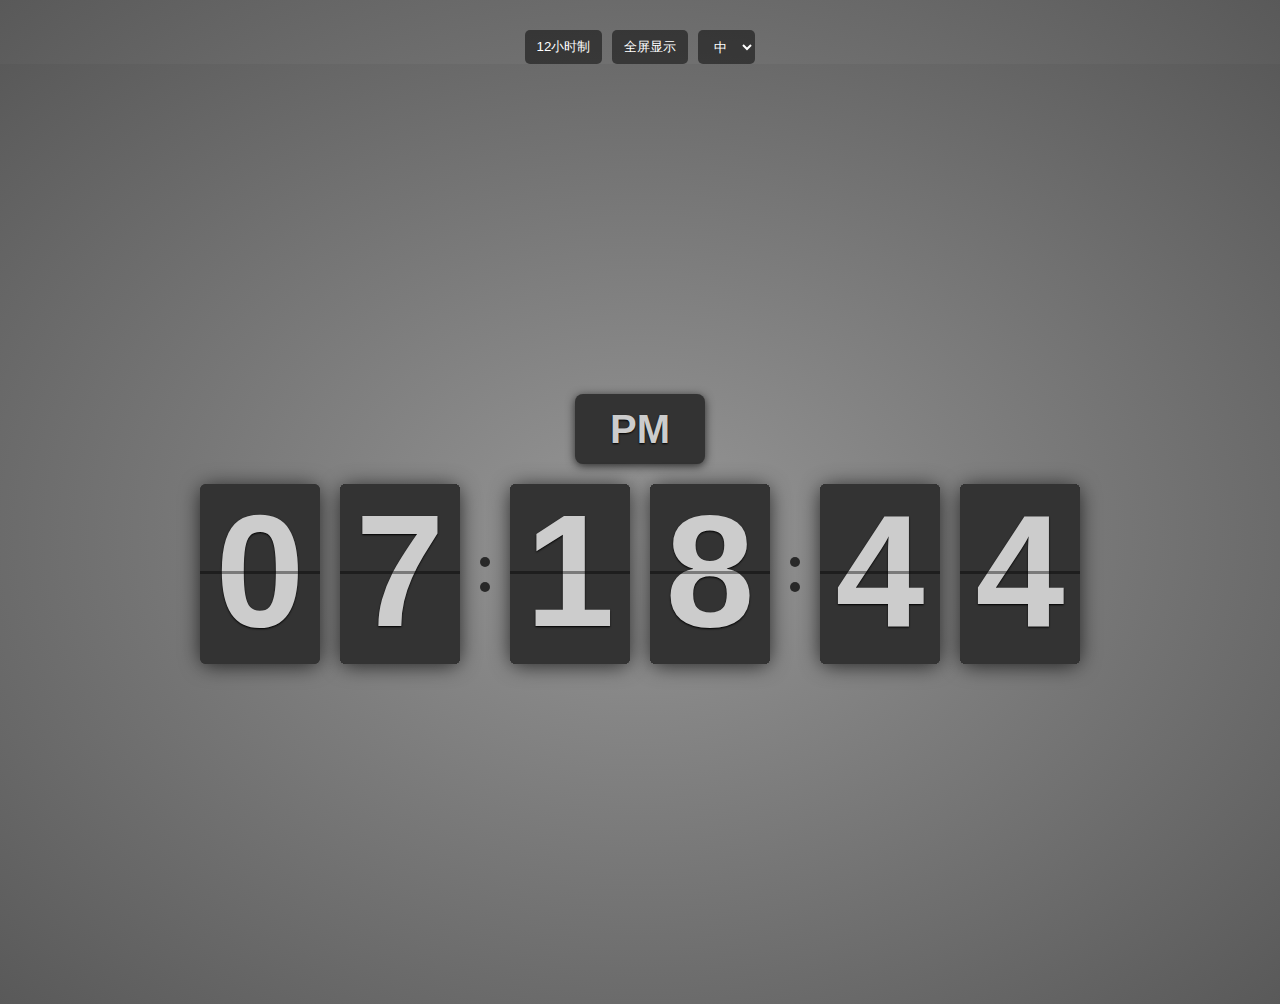
<file: index.html>
<!DOCTYPE html>
<html lang="en">

    <head>
        <meta charset="UTF-8" />
        <meta name="viewport" content="width=device-width, initial-scale=1.0" />
        <meta http-equiv="X-UA-Compatible" content="ie=edge" />
        <title>iFlipClock</title>
        <link href="/flip-clock/css/chunk-vendors.css?2025-08-13" rel="stylesheet">
        <link href="/flip-clock/css/main.css?2025-08-13" rel="stylesheet">
        <script src="https://analytics.ahrefs.com/analytics.js" data-key="MFWy4jgkyXjY32FYXSPLzw" async></script>
    </head>

    <body style="background: radial-gradient(ellipse at center,#969696 0,#595959 100%);">
        <div id="clock-controls" style="display: flex; justify-content: center; gap: 10px; margin-top: 30px; z-index: 1000;">
            <button id="hour-format-btn" style="background: rgba(0,0,0,0.5); color: white; border: none; border-radius: 5px; padding: 8px 12px; cursor: pointer;">12小时制</button>
            <button id="fullscreen-btn" style="background: rgba(0,0,0,0.5); color: white; border: none; border-radius: 5px; padding: 8px 12px; cursor: pointer;">全屏显示</button>
            <select id="zoom-select" style="background: rgba(0,0,0,0.5); color: white; border: none; border-radius: 5px; padding: 8px 12px; cursor: pointer;">
                <option value="small">小</option>
                <option value="medium">中</option>
                <option value="large">大</option>
            </select>
        </div>
        <div id="app"></div>  
        <script type="text/javascript" src="/flip-clock/0.flip-clock.js?580380d9057f8d5225d5"></script>
        <script type="text/javascript" src="/flip-clock/flip-clock.js?580380d9057f8d5225d5"></script>
        <script type="text/javascript" src="/flip-clock/fullscreen.js"></script>
    </body>

</html>
</file>
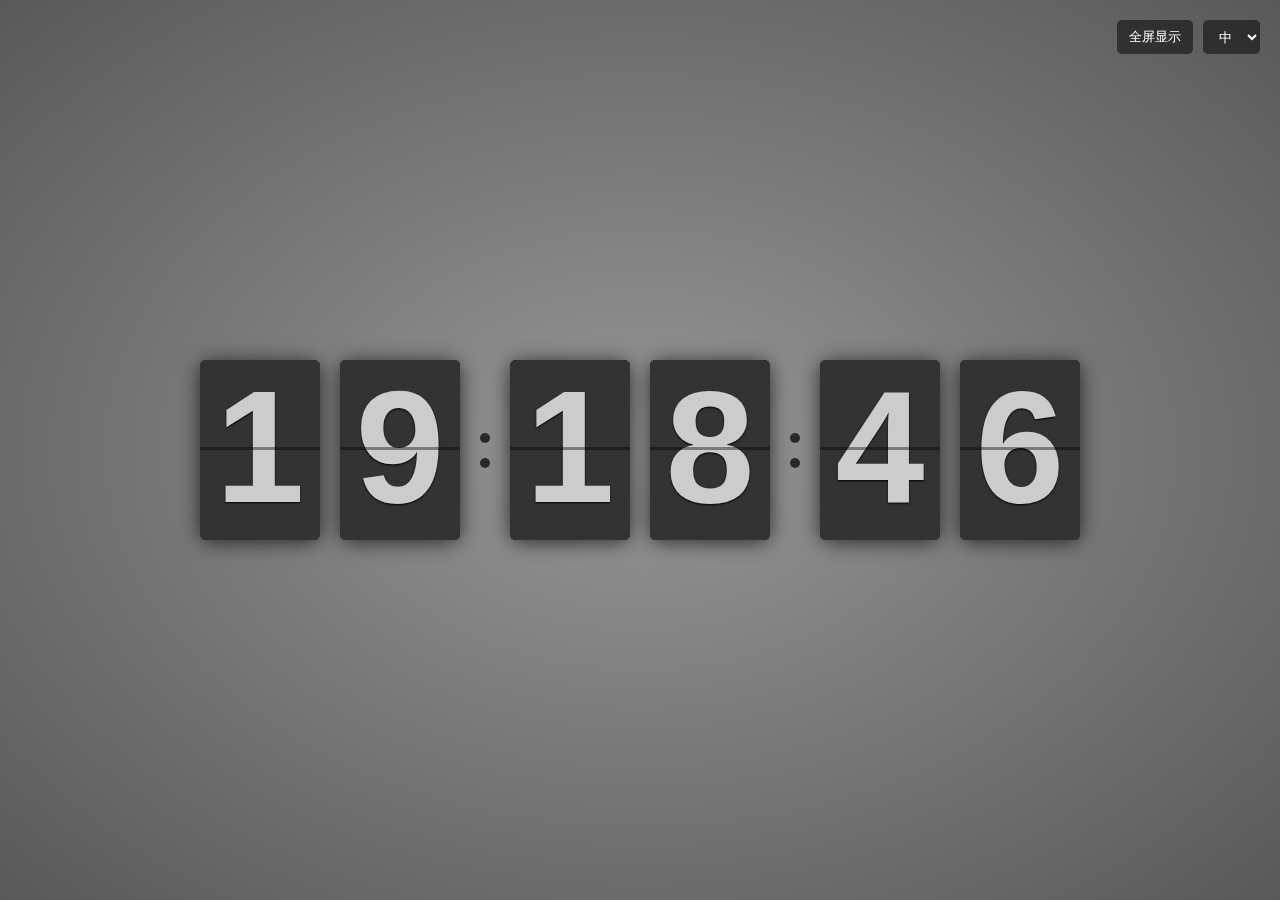
<file: kuan-vue-flip-clock.html>
<!DOCTYPE html>
<html lang="en">

    <head>
        <meta charset="UTF-8" />
        <meta name="viewport" content="width=device-width, initial-scale=1.0" />
        <meta http-equiv="X-UA-Compatible" content="ie=edge" />
        <title>kuan-vue-flip-clock</title>
        <link href="/kuan-vue-flip-clock/css/chunk-vendors.css?2025-08-13" rel="stylesheet">
        <link href="/kuan-vue-flip-clock/css/main.css?2025-08-13" rel="stylesheet">
    </head>

    <body style="background: radial-gradient(ellipse at center,#969696 0,#595959 100%);">
        <div style="position: fixed; top: 20px; right: 20px; z-index: 1000; display: flex; gap: 10px;">
            <button id="fullscreen-btn" style="background: rgba(0,0,0,0.5); color: white; border: none; border-radius: 5px; padding: 8px 12px; cursor: pointer;">全屏显示</button>
            <select id="zoom-select" style="background: rgba(0,0,0,0.5); color: white; border: none; border-radius: 5px; padding: 8px 12px; cursor: pointer;">
                <option value="small">小</option>
                <option value="medium">中</option>
                <option value="large">大</option>
            </select>
        </div>
        <div id="app"></div>  
        <script type="text/javascript" src="/kuan-vue-flip-clock/0.kuan-vue-flip-clock.js?580380d9057f8d5225d5"></script>
        <script type="text/javascript" src="/kuan-vue-flip-clock/kuan-vue-flip-clock.js?580380d9057f8d5225d5"></script>
        <script type="text/javascript" src="/kuan-vue-flip-clock/fullscreen.js"></script>
    </body>

</html>
</file>
<file: flip-clock/css/chunk-vendors.css>
@font-face {
    font-family: iconfont;
    src: url(//at.alicdn.com/t/font_1124052_fym4uhnxi56.eot?t=1559718556112);
    src: url(//at.alicdn.com/t/font_1124052_fym4uhnxi56.eot?t=1559718556112#iefix) format("embedded-opentype"),url("[data-uri]") format("woff2"),url(//at.alicdn.com/t/font_1124052_fym4uhnxi56.woff?t=1559718556112) format("woff"),url(//at.alicdn.com/t/font_1124052_fym4uhnxi56.ttf?t=1559718556112) format("truetype"),url(//at.alicdn.com/t/font_1124052_fym4uhnxi56.svg?t=1559718556112#iconfont) format("svg")
}

.iconfont {
    font-family: iconfont!important;
    font-size: 16px;
    font-style: normal;
    -webkit-font-smoothing: antialiased;
    -moz-osx-font-smoothing: grayscale
}

.icon-appreciate:before {
    content: "\e644"
}

.icon-check:before {
    content: "\e645"
}

.icon-close:before {
    content: "\e646"
}

.icon-edit:before {
    content: "\e649"
}

.icon-emoji:before {
    content: "\e64a"
}

.icon-roundcheckfill:before {
    content: "\e656"
}

.icon-roundcheck:before {
    content: "\e657"
}

.icon-search:before {
    content: "\e65c"
}

.icon-likefill:before {
    content: "\e668"
}

.icon-like:before {
    content: "\e669"
}

.icon-filter:before {
    content: "\e69c"
}

.icon-deletefill:before {
    content: "\e6a6"
}

.icon-appreciatefill:before {
    content: "\e6e3"
}

.icon-share:before {
    content: "\e6f3"
}

.icon-add:before {
    content: "\e767"
}

.icon-move:before {
    content: "\e768"
}

.icon-double-arrow-left:before {
    content: "\e714"
}

.icon-double-arrow-right:before {
    content: "\e7e1"
}

.icon-arrow-top:before {
    content: "\e65d"
}

.icon-arrow-left:before {
    content: "\e65e"
}

.icon-arrow-bottom:before {
    content: "\e65f"
}

.icon-arrow-right:before {
    content: "\e660"
}

body,button,input,select,textarea {
    font-family: PingFang SC,Helvetica Neue,Helvetica,Arial,Microsoft Yahei,Hiragino Sans GB,Heiti SC,WenQuanYi Micro Hei,sans-serif;
    color: #333
}

body {
    font-size: 14px;
    line-height: 1
}

article,aside,blockquote,body,button,dd,dl,dt,fieldset,footer,form,h1,h2,h3,h4,h5,h6,header,hgroup,input,legend,li,menu,nav,ol,p,pre,section,td,textarea,th,ul {
    margin: 0;
    padding: 0;
    -webkit-text-size-adjust: 100%;
    -moz-osx-font-smoothing: grayscale;
    -webkit-font-smoothing: antialiased
}

table {
    border-collapse: collapse;
    border-spacing: 0
}

em,i {
    font-style: normal
}

li {
    list-style: none
}

img {
    border: none;
    -webkit-user-select: none;
    -moz-user-select: none;
    -ms-user-select: none;
    user-select: none
}

img,input {
    vertical-align: middle
}

a,input,textarea {
    -webkit-tap-highlight-color: rgba(0,0,0,0);
    outline: none;
    -webkit-font-smoothing: antialiased
}

input::-webkit-inner-spin-button,input::-webkit-outer-spin-button {
    -webkit-appearance: none!important;
    appearance: none;
    margin: 0
}

article,aside,footer,header,hgroup,nav,section {
    display: block
}

a,a:focus,a:hover {
    text-decoration: none
}

.center-translate {
    position: absolute;
    left: 50%;
    top: 50%;
    -webkit-transform: translate(-50%,-50%);
    transform: translate(-50%,-50%)
}

.center-absolute {
    position: absolute;
    left: 0;
    top: 0;
    right: 0;
    bottom: 0;
    margin: auto
}

.text-ellipsis {
    width: 100%;
    white-space: nowrap
}

.text-ellipsis,.text-ellipsis-mul {
    overflow: hidden;
    text-overflow: ellipsis
}

.text-ellipsis-mul {
    text-align: justify;
    display: -webkit-box;
    -webkit-line-clamp: 2;
    -webkit-box-orient: vertical
}

.flex,.flex-wrap {
    display: -webkit-box;
    display: flex
}

.flex-wrap {
    flex-wrap: wrap
}

.flex1 {
    -webkit-box-flex: 1;
    flex: 1
}

.column-flex,.flex-column {
    display: -webkit-box;
    display: flex;
    -webkit-box-orient: vertical;
    -webkit-box-direction: normal;
    flex-direction: column
}

.between-flex,.flex-between {
    display: -webkit-box;
    display: flex;
    -webkit-box-pack: justify;
    justify-content: space-between
}

.center-flex,.flex-center,.flex-middle,.middle-flex {
    display: -webkit-box;
    display: flex;
    -webkit-box-align: center;
    align-items: center
}

.center-flex,.flex-center {
    -webkit-box-pack: center;
    justify-content: center
}

.triangle-right {
    display: -webkit-box;
    display: flex;
    -webkit-box-align: center;
    align-items: center
}

.triangle-right:after {
    content: "";
    border-left: 10px solid #333;
    border-top: 7.07214px solid transparent;
    border-bottom: 7.07214px solid transparent
}

.triangle-left {
    display: -webkit-box;
    display: flex;
    -webkit-box-align: center;
    align-items: center
}

.triangle-left:after {
    content: "";
    border-right: 10px solid #333;
    border-top: 7.07214px solid transparent;
    border-bottom: 7.07214px solid transparent
}

.triangle-top {
    display: -webkit-box;
    display: flex;
    -webkit-box-align: center;
    align-items: center
}

.triangle-top:after {
    content: "";
    border-bottom: 10px solid #333;
    border-left: 7.07214px solid transparent;
    border-right: 7.07214px solid transparent
}

.triangle-bottom {
    display: -webkit-box;
    display: flex;
    -webkit-box-align: center;
    align-items: center
}

.triangle-bottom:after {
    content: "";
    border-top: 10px solid #333;
    border-left: 7.07214px solid transparent;
    border-right: 7.07214px solid transparent
}

.arrow-right {
    display: -webkit-box;
    display: flex;
    -webkit-box-align: center;
    align-items: center
}

.arrow-right:after {
    content: "";
    display: block;
    width: .6em;
    height: .6em;
    border-top: 1px solid #ccc;
    border-right: 1px solid #ccc;
    -webkit-transform: translate(-35%) rotate(45deg);
    transform: translate(-35%) rotate(45deg);
    margin-left: .5em
}

.arrow-left {
    display: -webkit-box;
    display: flex;
    -webkit-box-align: center;
    align-items: center
}

.arrow-left:after {
    content: "";
    display: block;
    width: .6em;
    height: .6em;
    border-top: 1px solid #ccc;
    border-right: 1px solid #ccc;
    -webkit-transform: translate(35%) rotate(-135deg);
    transform: translate(35%) rotate(-135deg);
    margin-left: .5em
}

.arrow-top {
    display: -webkit-box;
    display: flex;
    -webkit-box-align: center;
    align-items: center
}

.arrow-top:after {
    content: "";
    display: block;
    width: .6em;
    height: .6em;
    border-top: 1px solid #ccc;
    border-right: 1px solid #ccc;
    -webkit-transform: translateY(35%) rotate(-45deg);
    transform: translateY(35%) rotate(-45deg);
    margin-left: .5em
}

.arrow-bottom {
    display: -webkit-box;
    display: flex;
    -webkit-box-align: center;
    align-items: center
}

.arrow-bottom:after {
    content: "";
    display: block;
    width: .6em;
    height: .6em;
    border-top: 1px solid #ccc;
    border-right: 1px solid #ccc;
    -webkit-transform: translateY(-35%) rotate(135deg);
    transform: translateY(-35%) rotate(135deg);
    margin-left: .5em
}

.balloon-right {
    display: inline-block;
    cursor: pointer;
    position: relative
}

.balloon-right:after,.balloon-right:before {
    position: absolute;
    z-index: 10;
    opacity: 0;
    pointer-events: none;
    -webkit-transition: all .18s ease-out .18s;
    transition: all .18s ease-out .18s;
    top: 50%;
    left: 100%;
    -webkit-transform: translate(-3px,-50%);
    transform: translate(-3px,-50%)
}

.balloon-right:before {
    content: "";
    margin-left: 5px;
    border-right: 6px solid rgba(0,0,0,.7);
    border-top: 6px solid transparent;
    border-bottom: 6px solid transparent
}

.balloon-right:after {
    content: attr(data-balloon);
    background: rgba(0,0,0,.7);
    border-radius: 4px;
    color: #fff;
    font-size: 14px;
    padding: .6em .8em;
    white-space: nowrap;
    margin-left: 11px
}

.balloon-right:hover:after,.balloon-right:hover:before {
    opacity: 1;
    pointer-events: auto;
    -webkit-transform: translateY(-50%);
    transform: translateY(-50%)
}

.balloon-left {
    display: inline-block;
    cursor: pointer;
    position: relative
}

.balloon-left:after,.balloon-left:before {
    position: absolute;
    z-index: 10;
    opacity: 0;
    pointer-events: none;
    -webkit-transition: all .18s ease-out .18s;
    transition: all .18s ease-out .18s;
    top: 50%;
    right: 100%;
    -webkit-transform: translate(3px,-50%);
    transform: translate(3px,-50%)
}

.balloon-left:before {
    content: "";
    margin-right: 5px;
    border-left: 6px solid rgba(0,0,0,.7);
    border-top: 6px solid transparent;
    border-bottom: 6px solid transparent
}

.balloon-left:after {
    content: attr(data-balloon);
    background: rgba(0,0,0,.7);
    border-radius: 4px;
    color: #fff;
    font-size: 14px;
    padding: .6em .8em;
    white-space: nowrap;
    margin-right: 11px
}

.balloon-left:hover:after,.balloon-left:hover:before {
    opacity: 1;
    pointer-events: auto;
    -webkit-transform: translateY(-50%);
    transform: translateY(-50%)
}

.balloon-top {
    display: inline-block;
    cursor: pointer;
    position: relative
}

.balloon-top:after,.balloon-top:before {
    position: absolute;
    z-index: 10;
    opacity: 0;
    pointer-events: none;
    -webkit-transition: all .18s ease-out .18s;
    transition: all .18s ease-out .18s;
    left: 50%;
    bottom: 100%;
    -webkit-transform: translate(-50%,3px);
    transform: translate(-50%,3px)
}

.balloon-top:before {
    content: "";
    margin-bottom: 5px;
    border-top: 6px solid rgba(0,0,0,.7);
    border-left: 6px solid transparent;
    border-right: 6px solid transparent
}

.balloon-top:after {
    content: attr(data-balloon);
    background: rgba(0,0,0,.7);
    border-radius: 4px;
    color: #fff;
    font-size: 14px;
    padding: .6em .8em;
    white-space: nowrap;
    margin-bottom: 11px
}

.balloon-top:hover:after,.balloon-top:hover:before {
    opacity: 1;
    pointer-events: auto;
    -webkit-transform: translate(-50%);
    transform: translate(-50%)
}

.balloon-bottom {
    display: inline-block;
    cursor: pointer;
    position: relative
}

.balloon-bottom:after,.balloon-bottom:before {
    position: absolute;
    z-index: 10;
    opacity: 0;
    pointer-events: none;
    -webkit-transition: all .18s ease-out .18s;
    transition: all .18s ease-out .18s;
    left: 50%;
    top: 100%;
    -webkit-transform: translate(-50%,-3px);
    transform: translate(-50%,-3px)
}

.balloon-bottom:before {
    content: "";
    margin-top: 5px;
    border-bottom: 6px solid rgba(0,0,0,.7);
    border-left: 6px solid transparent;
    border-right: 6px solid transparent
}

.balloon-bottom:after {
    content: attr(data-balloon);
    background: rgba(0,0,0,.7);
    border-radius: 4px;
    color: #fff;
    font-size: 14px;
    padding: .6em .8em;
    white-space: nowrap;
    margin-top: 11px
}

.balloon-bottom:hover:after,.balloon-bottom:hover:before {
    opacity: 1;
    pointer-events: auto;
    -webkit-transform: translate(-50%);
    transform: translate(-50%)
}

.one-px-bottom {
    position: relative
}

.one-px-bottom:after {
    content: "";
    display: block;
    background-color: #d9d9d9;
    -webkit-transform: scaleY(.5);
    bottom: 0;
    position: absolute;
    height: 1px;
    right: 0;
    left: 0;
    transform: scaleY(.5)
}

.one-px-top {
    position: relative
}

.one-px-top:after {
    content: "";
    display: block;
    background-color: #d9d9d9;
    -webkit-transform: scaleY(.5);
    top: 0;
    position: absolute;
    height: 1px;
    right: 0;
    left: 0;
    transform: scaleY(.5)
}

.one-px-right {
    position: relative
}

.one-px-right:after {
    content: "";
    display: block;
    background-color: #d9d9d9;
    -webkit-transform: scaleY(.5);
    transform: scaleY(.5);
    right: 0;
    position: absolute;
    width: 1px;
    bottom: 0;
    top: 0;
    -webkit-transform: scaleX(.5);
    transform: scaleX(.5)
}

.one-px-left {
    position: relative
}

.one-px-left:after {
    content: "";
    display: block;
    background-color: #d9d9d9;
    -webkit-transform: scaleY(.5);
    transform: scaleY(.5);
    left: 0;
    position: absolute;
    width: 1px;
    bottom: 0;
    top: 0;
    -webkit-transform: scaleX(.5);
    transform: scaleX(.5)
}

.clearfix:after {
    content: "";
    display: block;
    height: 0;
    clear: both;
    visibility: hidden;
    overflow: hidden
}

.fl {
    float: left
}

.fr {
    float: right
}

.full {
    width: 100%;
    height: 100%
}

.pointer {
    cursor: pointer
}

.cover {
    background-size: cover;
    background-position: 50%
}

.cover>img {
    width: 100%;
    height: 100%;
    -o-object-fit: cover;
    object-fit: cover;
    -o-object-position: center center;
    object-position: center center
}

@-webkit-keyframes rotate_pacman_half_up {
    0% {
        -webkit-transform: rotate(270deg);
        transform: rotate(270deg)
    }

    50% {
        -webkit-transform: rotate(1turn);
        transform: rotate(1turn)
    }

    to {
        -webkit-transform: rotate(270deg);
        transform: rotate(270deg)
    }
}

@keyframes rotate_pacman_half_up {
    0% {
        -webkit-transform: rotate(270deg);
        transform: rotate(270deg)
    }

    50% {
        -webkit-transform: rotate(1turn);
        transform: rotate(1turn)
    }

    to {
        -webkit-transform: rotate(270deg);
        transform: rotate(270deg)
    }
}

@-webkit-keyframes rotate_pacman_half_down {
    0% {
        -webkit-transform: rotate(90deg);
        transform: rotate(90deg)
    }

    50% {
        -webkit-transform: rotate(0deg);
        transform: rotate(0deg)
    }

    to {
        -webkit-transform: rotate(90deg);
        transform: rotate(90deg)
    }
}

@keyframes rotate_pacman_half_down {
    0% {
        -webkit-transform: rotate(90deg);
        transform: rotate(90deg)
    }

    50% {
        -webkit-transform: rotate(0deg);
        transform: rotate(0deg)
    }

    to {
        -webkit-transform: rotate(90deg);
        transform: rotate(90deg)
    }
}

@-webkit-keyframes pacman-balls {
    75% {
        opacity: .7
    }

    to {
        -webkit-transform: translate(-100px,-6.25px);
        transform: translate(-100px,-6.25px)
    }
}

@keyframes pacman-balls {
    75% {
        opacity: .7
    }

    to {
        -webkit-transform: translate(-100px,-6.25px);
        transform: translate(-100px,-6.25px)
    }
}

.k-pacman {
    position: relative
}

.k-pacman>div:nth-child(2) {
    -webkit-animation: pacman-balls 1s linear -.99s infinite;
    animation: pacman-balls 1s linear -.99s infinite
}

.k-pacman>div:nth-child(3) {
    -webkit-animation: pacman-balls 1s linear -.66s infinite;
    animation: pacman-balls 1s linear -.66s infinite
}

.k-pacman>div:nth-child(4) {
    -webkit-animation: pacman-balls 1s linear -.33s infinite;
    animation: pacman-balls 1s linear -.33s infinite
}

.k-pacman>div:nth-child(5) {
    -webkit-animation: pacman-balls 1s linear 0s infinite;
    animation: pacman-balls 1s linear 0s infinite
}

.k-pacman>div:first-of-type {
    -webkit-animation: rotate_pacman_half_up .5s 0s infinite;
    animation: rotate_pacman_half_up .5s 0s infinite
}

.k-pacman>div:first-of-type,.k-pacman>div:nth-child(2) {
    width: 0;
    height: 0;
    border: 25px solid #1890ff;
    border-right-color: transparent;
    border-radius: 25px;
    position: relative;
    left: -30px
}

.k-pacman>div:nth-child(2) {
    -webkit-animation: rotate_pacman_half_down .5s 0s infinite;
    animation: rotate_pacman_half_down .5s 0s infinite;
    margin-top: -50px
}

.k-pacman>div:nth-child(3),.k-pacman>div:nth-child(4),.k-pacman>div:nth-child(5),.k-pacman>div:nth-child(6) {
    background-color: #1890ff;
    width: 15px;
    height: 15px;
    border-radius: 100%;
    margin: 2px;
    width: 10px;
    height: 10px;
    position: absolute;
    -webkit-transform: translateY(-6.25px);
    transform: translateY(-6.25px);
    top: 25px;
    left: 70px
}

@-webkit-keyframes k-line-spinning {
    50% {
        opacity: .3
    }

    to {
        opacity: 1
    }
}

@keyframes k-line-spinning {
    50% {
        opacity: .3
    }

    to {
        opacity: 1
    }
}

.k-line-spinning {
    position: relative;
    top: -10px;
    left: -4px;
    height: 0;
    width: 0
}

.k-line-spinning>div:first-child {
    top: 10px;
    left: 0;
    -webkit-animation: k-line-spinning 1.2s ease-in-out -.84s infinite;
    animation: k-line-spinning 1.2s ease-in-out -.84s infinite
}

.k-line-spinning>div:nth-child(2) {
    top: 6.81818px;
    left: 6.81818px;
    -webkit-transform: rotate(-45deg);
    transform: rotate(-45deg);
    -webkit-animation: k-line-spinning 1.2s ease-in-out -.72s infinite;
    animation: k-line-spinning 1.2s ease-in-out -.72s infinite
}

.k-line-spinning>div:nth-child(3) {
    top: 0;
    left: 10px;
    -webkit-transform: rotate(90deg);
    transform: rotate(90deg);
    -webkit-animation: k-line-spinning 1.2s ease-in-out -.6s infinite;
    animation: k-line-spinning 1.2s ease-in-out -.6s infinite
}

.k-line-spinning>div:nth-child(4) {
    top: -6.81818px;
    left: 6.81818px;
    -webkit-transform: rotate(45deg);
    transform: rotate(45deg);
    -webkit-animation: k-line-spinning 1.2s ease-in-out -.48s infinite;
    animation: k-line-spinning 1.2s ease-in-out -.48s infinite
}

.k-line-spinning>div:nth-child(5) {
    top: -10px;
    left: 0;
    -webkit-animation: k-line-spinning 1.2s ease-in-out -.36s infinite;
    animation: k-line-spinning 1.2s ease-in-out -.36s infinite
}

.k-line-spinning>div:nth-child(6) {
    top: -6.81818px;
    left: -6.81818px;
    -webkit-transform: rotate(-45deg);
    transform: rotate(-45deg);
    -webkit-animation: k-line-spinning 1.2s ease-in-out -.24s infinite;
    animation: k-line-spinning 1.2s ease-in-out -.24s infinite
}

.k-line-spinning>div:nth-child(7) {
    top: 0;
    left: -10px;
    -webkit-transform: rotate(90deg);
    transform: rotate(90deg);
    -webkit-animation: k-line-spinning 1.2s ease-in-out -.12s infinite;
    animation: k-line-spinning 1.2s ease-in-out -.12s infinite
}

.k-line-spinning>div:nth-child(8) {
    top: 6.81818px;
    left: -6.81818px;
    -webkit-transform: rotate(45deg);
    transform: rotate(45deg);
    -webkit-animation: k-line-spinning 1.2s ease-in-out 0s infinite;
    animation: k-line-spinning 1.2s ease-in-out 0s infinite
}

.k-line-spinning>div {
    background-color: #1890ff;
    border-radius: 2px;
    margin: 1px;
    -webkit-animation-fill-mode: both;
    animation-fill-mode: both;
    position: absolute;
    width: 2px;
    height: 9px
}

@-webkit-keyframes line-scale-pulse-out {
    0% {
        -webkit-transform: scaley(1);
        transform: scaley(1)
    }

    50% {
        -webkit-transform: scaley(.4);
        transform: scaley(.4)
    }

    to {
        -webkit-transform: scaley(1);
        transform: scaley(1)
    }
}

@keyframes line-scale-pulse-out {
    0% {
        -webkit-transform: scaley(1);
        transform: scaley(1)
    }

    50% {
        -webkit-transform: scaley(.4);
        transform: scaley(.4)
    }

    to {
        -webkit-transform: scaley(1);
        transform: scaley(1)
    }
}

.k-line-pulse>div {
    width: 4px;
    height: 25px;
    background-color: #1890ff;
    -webkit-animation-fill-mode: both;
    animation-fill-mode: both;
    display: inline-block;
    margin: 1px;
    -webkit-animation: line-scale-pulse-out .9s cubic-bezier(.85,.25,.37,.85) -.6s infinite;
    animation: line-scale-pulse-out .9s cubic-bezier(.85,.25,.37,.85) -.6s infinite
}

.k-line-pulse>div:nth-child(2),.k-line-pulse>div:nth-child(4) {
    -webkit-animation-delay: -.4s!important;
    animation-delay: -.4s!important
}

.k-line-pulse>div:first-child,.k-line-pulse>div:nth-child(5) {
    -webkit-animation-delay: -.2s!important;
    animation-delay: -.2s!important
}

.k-input {
    border: 1px solid #d9d9d9;
    border-radius: 4px;
    padding: 8px 12px;
    width: 100%;
    -webkit-appearance: none;
    -moz-appearance: none;
    appearance: none;
    outline: none;
    box-sizing: border-box;
    font-size: 16px
}

.k-input::-webkit-input-placeholder {
    color: #ccc
}

.k-input:focus {
    border-color: #40a9ff;
    box-shadow: 0 0 0 2px rgba(24,144,255,.2)
}

.k-btn {
    -webkit-appearance: none;
    -moz-appearance: none;
    appearance: none;
    border-radius: 4px;
    box-sizing: border-box;
    color: inherit;
    font-size: 18px;
    height: 34px;
    outline: 0;
    overflow: hidden;
    position: relative;
    text-align: center;
    padding: 0 20px;
    margin: 5px;
    border: 1px solid #d9d9d9;
    cursor: pointer;
    background: #fff
}

.k-btn:after {
    content: "";
    opacity: 0;
    display: block;
    background: #000;
    position: absolute;
    left: 0;
    top: 0;
    bottom: 0;
    right: 0
}

.k-btn:hover:not(:active):after {
    opacity: .05
}

.k-btn:active:after {
    opacity: .2
}

.k-btn.k-btn-primary {
    border-color: #1890ff;
    color: #fff;
    background-color: #1890ff
}

.k-btn.k-btn-danger {
    color: #f5222d;
    -webkit-transition: all .3s;
    transition: all .3s
}

.k-btn.k-btn-danger:hover {
    background-color: #f5222d;
    border-color: #f5222d;
    color: #fff
}

.k-btn.k-btn-success {
    border-color: #fff;
    color: #fff;
    background-color: #1aad19
}

.k-switch {
    -moz-appearance: none;
    appearance: none;
    -webkit-appearance: none;
    position: relative;
    width: 52px;
    height: 32px;
    border: 1px solid #dfdfdf;
    outline: 0;
    border-radius: 16px;
    box-sizing: border-box;
    background-color: #dfdfdf;
    -webkit-transition: background-color .1s,border .1s;
    transition: background-color .1s,border .1s
}

.k-switch:after {
    content: " ";
    position: absolute;
    top: 0;
    left: 0;
    width: 30px;
    height: 30px;
    border-radius: 15px;
    background-color: #fff;
    box-shadow: 0 1px 3px rgba(0,0,0,.4);
    -webkit-transition: -webkit-transform .35s cubic-bezier(.4,.4,.25,1.35);
    transition: -webkit-transform .35s cubic-bezier(.4,.4,.25,1.35);
    transition: transform .35s cubic-bezier(.4,.4,.25,1.35);
    transition: transform .35s cubic-bezier(.4,.4,.25,1.35),-webkit-transform .35s cubic-bezier(.4,.4,.25,1.35)
}

.k-switch:checked {
    border: 1px solid #1890ff;
    background: #1890ff
}

.k-switch:checked:after {
    -webkit-transform: translateX(20px);
    transform: translateX(20px)
}

@-webkit-keyframes my-process {
    form {
        background-position: 0
    }

    to {
        background-position: 48px
    }
}

@keyframes my-process {
    form {
        background-position: 0
    }

    to {
        background-position: 48px
    }
}

.k-process {
    width: 240px;
    height: 20px;
    border-radius: 10px;
    margin: 10px auto;
    background: linear-gradient(135deg,transparent,transparent 31%,rgba(0,0,0,.05) 33%,rgba(0,0,0,.05) 67%,transparent 69%),#1890ff;
    background-position: 50%;
    background-size: 48px 22px;
    -webkit-animation: my-process 1s linear 0s infinite;
    animation: my-process 1s linear 0s infinite
}

@-webkit-keyframes fadeIn {
    0% {
        opacity: 0
    }

    to {
        opacity: 1
    }
}

@keyframes fadeIn {
    0% {
        opacity: 0
    }

    to {
        opacity: 1
    }
}

.fadeIn {
    -webkit-animation-name: fadeIn;
    animation-name: fadeIn
}

@-webkit-keyframes fadeInDown {
    0% {
        opacity: 0;
        -webkit-transform: translate3d(0,-100%,0);
        transform: translate3d(0,-100%,0)
    }

    to {
        opacity: 1;
        -webkit-transform: translateZ(0);
        transform: translateZ(0)
    }
}

@keyframes fadeInDown {
    0% {
        opacity: 0;
        -webkit-transform: translate3d(0,-100%,0);
        transform: translate3d(0,-100%,0)
    }

    to {
        opacity: 1;
        -webkit-transform: translateZ(0);
        transform: translateZ(0)
    }
}

.fadeInDown {
    -webkit-animation-name: fadeInDown;
    animation-name: fadeInDown
}

@-webkit-keyframes fadeInUp {
    0% {
        opacity: 0;
        -webkit-transform: translate3d(0,100%,0);
        transform: translate3d(0,100%,0)
    }

    to {
        opacity: 1;
        -webkit-transform: translateZ(0);
        transform: translateZ(0)
    }
}

@keyframes fadeInUp {
    0% {
        opacity: 0;
        -webkit-transform: translate3d(0,100%,0);
        transform: translate3d(0,100%,0)
    }

    to {
        opacity: 1;
        -webkit-transform: translateZ(0);
        transform: translateZ(0)
    }
}

.fadeInUp {
    -webkit-animation-name: fadeInUp;
    animation-name: fadeInUp
}

@-webkit-keyframes bounce {
    0%,20%,53%,80%,to {
        -webkit-animation-timing-function: cubic-bezier(.215,.61,.355,1);
        animation-timing-function: cubic-bezier(.215,.61,.355,1);
        -webkit-transform: translateZ(0);
        transform: translateZ(0)
    }

    40%,43% {
        -webkit-animation-timing-function: cubic-bezier(.755,.05,.855,.06);
        animation-timing-function: cubic-bezier(.755,.05,.855,.06);
        -webkit-transform: translate3d(0,-30px,0);
        transform: translate3d(0,-30px,0)
    }

    70% {
        -webkit-animation-timing-function: cubic-bezier(.755,.05,.855,.06);
        animation-timing-function: cubic-bezier(.755,.05,.855,.06);
        -webkit-transform: translate3d(0,-15px,0);
        transform: translate3d(0,-15px,0)
    }

    90% {
        -webkit-transform: translate3d(0,-4px,0);
        transform: translate3d(0,-4px,0)
    }
}

@keyframes bounce {
    0%,20%,53%,80%,to {
        -webkit-animation-timing-function: cubic-bezier(.215,.61,.355,1);
        animation-timing-function: cubic-bezier(.215,.61,.355,1);
        -webkit-transform: translateZ(0);
        transform: translateZ(0)
    }

    40%,43% {
        -webkit-animation-timing-function: cubic-bezier(.755,.05,.855,.06);
        animation-timing-function: cubic-bezier(.755,.05,.855,.06);
        -webkit-transform: translate3d(0,-30px,0);
        transform: translate3d(0,-30px,0)
    }

    70% {
        -webkit-animation-timing-function: cubic-bezier(.755,.05,.855,.06);
        animation-timing-function: cubic-bezier(.755,.05,.855,.06);
        -webkit-transform: translate3d(0,-15px,0);
        transform: translate3d(0,-15px,0)
    }

    90% {
        -webkit-transform: translate3d(0,-4px,0);
        transform: translate3d(0,-4px,0)
    }
}

.bounce {
    -webkit-animation-name: bounce;
    animation-name: bounce;
    -webkit-transform-origin: center bottom;
    transform-origin: center bottom
}

@-webkit-keyframes pulse {
    0% {
        -webkit-transform: scaleX(1);
        transform: scaleX(1)
    }

    50% {
        -webkit-transform: scale3d(1.05,1.05,1.05);
        transform: scale3d(1.05,1.05,1.05)
    }

    to {
        -webkit-transform: scaleX(1);
        transform: scaleX(1)
    }
}

@keyframes pulse {
    0% {
        -webkit-transform: scaleX(1);
        transform: scaleX(1)
    }

    50% {
        -webkit-transform: scale3d(1.05,1.05,1.05);
        transform: scale3d(1.05,1.05,1.05)
    }

    to {
        -webkit-transform: scaleX(1);
        transform: scaleX(1)
    }
}

.pulse {
    -webkit-animation-name: pulse;
    animation-name: pulse
}

.animated {
    -webkit-animation-duration: 1s;
    animation-duration: 1s;
    -webkit-animation-fill-mode: both;
    animation-fill-mode: both
}

.animated.infinite {
    -webkit-animation-iteration-count: infinite;
    animation-iteration-count: infinite
}
</file>
<file: flip-clock/css/main.css>
/* 横屏提示样式 */
.rotate-prompt {
    position: fixed;
    top: 10px;
    left: 50%;
    transform: translateX(-50%);
    background-color: rgba(0, 0, 0, 0.8);
    color: white;
    padding: 8px 16px;
    border-radius: 8px;
    font-size: 14px;
    z-index: 1000;
    display: none;
    text-align: center;
    max-width: 80%;
    white-space: nowrap;
    overflow: hidden;
    text-overflow: ellipsis;
}

/* 移动设备下的特殊样式 */
@media screen and (max-width: 768px) {
    .rotate-prompt {
        font-size: 12px;
        padding: 6px 12px;
    }
}

.flip[data-v-250ac99c] {
    position: relative;
    margin: 10px;
    width: 120px;
    height: 180px;
    font-size: 160px;
    font-weight: 700;
    line-height: 174px;
    border-radius: 12px;
    box-shadow: 0 2px 20px rgba(0,0,0,.7)
}

.flip .item[data-v-250ac99c] {
    list-style: none;
    z-index: 1;
    position: absolute;
    left: 0;
    top: 0;
    width: 100%;
    height: 100%;
    -webkit-perspective: 500px;
    perspective: 500px;
    -webkit-transition: opacity .3s;
    transition: opacity .3s
}

.flip .item.active[data-v-250ac99c],.flip .item[data-v-250ac99c]:first-child {
    z-index: 2
}

.flip .item .down[data-v-250ac99c],.flip .item .up[data-v-250ac99c] {
    z-index: 1;
    position: absolute;
    left: 0;
    width: 100%;
    height: 50%;
    overflow: hidden
}

.flip .item .up[data-v-250ac99c] {
    -webkit-transform-origin: 50% 100%;
    transform-origin: 50% 100%;
    top: 0
}

.flip .item .up[data-v-250ac99c]:after {
    content: "";
    position: absolute;
    top: 87px;
    left: 0;
    z-index: 5;
    width: 100%;
    height: 6px;
    background-color: rgba(0,0,0,.4)
}

.flip .item .down[data-v-250ac99c] {
    -webkit-transform-origin: 50% 0;
    transform-origin: 50% 0;
    bottom: 0;
    -webkit-transition: opacity .3s;
    transition: opacity .3s
}

.flip .item .inn[data-v-250ac99c] {
    position: absolute;
    left: 0;
    z-index: 1;
    width: 100%;
    height: 200%;
    color: #ccc;
    text-shadow: 0 1px 2px #000;
    text-align: center;
    background-color: #333;
    border-radius: 6px
}

.flip .item .up .inn[data-v-250ac99c] {
    top: 0
}

.flip .item .down .inn[data-v-250ac99c] {
    bottom: 0
}

.play .item.before[data-v-250ac99c] {
    z-index: 3
}

.play .item.active[data-v-250ac99c] {
    -webkit-animation: asd-data-v-250ac99c .5s linear .5s both;
    animation: asd-data-v-250ac99c .5s linear .5s both;
    z-index: 2
}

.play .item.before .up[data-v-250ac99c] {
    z-index: 2;
    -webkit-animation: turn-up-data-v-250ac99c .5s linear both;
    animation: turn-up-data-v-250ac99c .5s linear both
}

.play .item.active .down[data-v-250ac99c] {
    z-index: 2;
    -webkit-animation: turn-down-data-v-250ac99c .5s linear .5s both;
    animation: turn-down-data-v-250ac99c .5s linear .5s both
}

@-webkit-keyframes turn-down-data-v-250ac99c {
    0% {
        -webkit-transform: rotateX(90deg);
        transform: rotateX(90deg)
    }

    to {
        -webkit-transform: rotateX(0deg);
        transform: rotateX(0deg)
    }
}

@keyframes turn-down-data-v-250ac99c {
    0% {
        -webkit-transform: rotateX(90deg);
        transform: rotateX(90deg)
    }

    to {
        -webkit-transform: rotateX(0deg);
        transform: rotateX(0deg)
    }
}

@-webkit-keyframes turn-up-data-v-250ac99c {
    0% {
        -webkit-transform: rotateX(0deg);
        transform: rotateX(0deg)
    }

    to {
        -webkit-transform: rotateX(-90deg);
        transform: rotateX(-90deg)
    }
}

@keyframes turn-up-data-v-250ac99c {
    0% {
        -webkit-transform: rotateX(0deg);
        transform: rotateX(0deg)
    }

    to {
        -webkit-transform: rotateX(-90deg);
        transform: rotateX(-90deg)
    }
}

@-webkit-keyframes asd-data-v-250ac99c {
    0% {
        z-index: 2
    }

    5% {
        z-index: 4
    }

    to {
        z-index: 4
    }
}

@keyframes asd-data-v-250ac99c {
    0% {
        z-index: 2
    }

    5% {
        z-index: 4
    }

    to {
        z-index: 4
    }
}

.play .shadow[data-v-250ac99c] {
    position: absolute;
    width: 100%;
    height: 100%;
    z-index: 2
}

.play .before .up .shadow[data-v-250ac99c] {
    -webkit-animation: show-data-v-250ac99c .5s linear both;
    animation: show-data-v-250ac99c .5s linear both
}

.play .active .up .shadow[data-v-250ac99c],.play .before .up .shadow[data-v-250ac99c] {
    background: -webkit-gradient(linear,left top,left bottom,from(rgba(0,0,0,.1)),to(#000));
    background: linear-gradient(rgba(0,0,0,.1),#000)
}

.play .active .up .shadow[data-v-250ac99c] {
    -webkit-animation: hide-data-v-250ac99c .5s linear .3s both;
    animation: hide-data-v-250ac99c .5s linear .3s both
}

.play .before .down .shadow[data-v-250ac99c] {
    -webkit-animation: show-data-v-250ac99c .5s linear both;
    animation: show-data-v-250ac99c .5s linear both
}

.play .active .down .shadow[data-v-250ac99c],.play .before .down .shadow[data-v-250ac99c] {
    background: -webkit-gradient(linear,left top,left bottom,from(#000),to(rgba(0,0,0,.1)));
    background: linear-gradient(#000,rgba(0,0,0,.1))
}

.play .active .down .shadow[data-v-250ac99c] {
    -webkit-animation: hide-data-v-250ac99c .5s linear .3s both;
    animation: hide-data-v-250ac99c .5s linear .3s both
}

@-webkit-keyframes show-data-v-250ac99c {
    0% {
        opacity: 0
    }

    to {
        opacity: 1
    }
}

@keyframes show-data-v-250ac99c {
    0% {
        opacity: 0
    }

    to {
        opacity: 1
    }
}

@-webkit-keyframes hide-data-v-250ac99c {
    0% {
        opacity: 1
    }

    to {
        opacity: 0
    }
}

@keyframes hide-data-v-250ac99c {
    0% {
        opacity: 1
    }

    to {
        opacity: 0
    }
}

.clock-container[data-v-685c45cf] {
    display: -webkit-box;
    display: flex;
    -webkit-box-align: center;
    align-items: center
}

.colon[data-v-685c45cf] {
    height: 50px;
    padding: 0 10px;
    display: -webkit-box;
    display: flex;
    justify-content: space-around;
    -webkit-box-orient: vertical;
    -webkit-box-direction: normal;
    flex-direction: column
}

.colon[data-v-685c45cf]:after,.colon[data-v-685c45cf]:before {
    content: "";
    display: block;
    width: 10px;
    height: 10px;
    background: rgba(0,0,0,.7);
    border-radius: 50%
}

.clock-wrapper {
    display: flex;
    flex-direction: column;
    align-items: center;
}

.am-pm-indicator {
    font-size: 40px;
    font-weight: 700;
    color: #ccc;
    text-shadow: 0 1px 2px #000;
    margin-bottom: 10px;
    padding: 5px 15px;
    background-color: #333;
    border-radius: 8px;
    box-shadow: 0 2px 10px rgba(0,0,0,.7);
    height: 60px;
    display: flex;
    align-items: center;
    justify-content: center;
    width: 100px;
}

.test-clock-container {
    font: normal 12px Helvetica Neue,Helvetica,sans-serif;
    -webkit-user-select: none;
    -moz-user-select: none;
    -ms-user-select: none;
    user-select: none;
    text-shadow: 0 1px 0 rgba(0,0,0,.3);
    background: radial-gradient(ellipse at center,#969696 0,#595959 100%) !important;
    min-height: 100vh;
    display: -webkit-box;
    display: flex;
    -webkit-box-orient: vertical;
    -webkit-box-direction: normal;
    flex-direction: column;
    -webkit-box-align: center;
    align-items: center;
    -webkit-box-pack: center;
    justify-content: center;
    padding: 20px;
}

#clock-controls {
    position: relative;
    margin-top: 30px;
}

/* 全屏模式样式 */
.fullscreen {
    position: fixed;
    top: 0;
    left: 0;
    width: 100%;
    height: 100%;
    margin: 0;
    padding: 0;
    z-index: 999;
    background: radial-gradient(ellipse at center,#969696 0,#595959 100%);
}

.fullscreen .clock-container {
    transform: scale(1.3); /* 全屏时放大时钟 */
}

/* 全屏模式下隐藏按钮 */
.fullscreen #fullscreen-btn {
    opacity: 0;
    transition: opacity 0.3s ease;
    z-index: 1000;
}

/* 鼠标移动时显示按钮 */
.fullscreen:hover #fullscreen-btn,
body.fullscreen:hover #fullscreen-btn {
    opacity: 1;
}

/* 移动设备适配 */
@media screen and (max-width: 768px) {
    .fullscreen .clock-container {
        transform: scale(1.2);
    }
}
</file>
<file: kuan-vue-flip-clock/css/chunk-vendors.css>
@font-face {
    font-family: iconfont;
    src: url(//at.alicdn.com/t/font_1124052_fym4uhnxi56.eot?t=1559718556112);
    src: url(//at.alicdn.com/t/font_1124052_fym4uhnxi56.eot?t=1559718556112#iefix) format("embedded-opentype"),url("[data-uri]") format("woff2"),url(//at.alicdn.com/t/font_1124052_fym4uhnxi56.woff?t=1559718556112) format("woff"),url(//at.alicdn.com/t/font_1124052_fym4uhnxi56.ttf?t=1559718556112) format("truetype"),url(//at.alicdn.com/t/font_1124052_fym4uhnxi56.svg?t=1559718556112#iconfont) format("svg")
}

.iconfont {
    font-family: iconfont!important;
    font-size: 16px;
    font-style: normal;
    -webkit-font-smoothing: antialiased;
    -moz-osx-font-smoothing: grayscale
}

.icon-appreciate:before {
    content: "\e644"
}

.icon-check:before {
    content: "\e645"
}

.icon-close:before {
    content: "\e646"
}

.icon-edit:before {
    content: "\e649"
}

.icon-emoji:before {
    content: "\e64a"
}

.icon-roundcheckfill:before {
    content: "\e656"
}

.icon-roundcheck:before {
    content: "\e657"
}

.icon-search:before {
    content: "\e65c"
}

.icon-likefill:before {
    content: "\e668"
}

.icon-like:before {
    content: "\e669"
}

.icon-filter:before {
    content: "\e69c"
}

.icon-deletefill:before {
    content: "\e6a6"
}

.icon-appreciatefill:before {
    content: "\e6e3"
}

.icon-share:before {
    content: "\e6f3"
}

.icon-add:before {
    content: "\e767"
}

.icon-move:before {
    content: "\e768"
}

.icon-double-arrow-left:before {
    content: "\e714"
}

.icon-double-arrow-right:before {
    content: "\e7e1"
}

.icon-arrow-top:before {
    content: "\e65d"
}

.icon-arrow-left:before {
    content: "\e65e"
}

.icon-arrow-bottom:before {
    content: "\e65f"
}

.icon-arrow-right:before {
    content: "\e660"
}

body,button,input,select,textarea {
    font-family: PingFang SC,Helvetica Neue,Helvetica,Arial,Microsoft Yahei,Hiragino Sans GB,Heiti SC,WenQuanYi Micro Hei,sans-serif;
    color: #333
}

body {
    font-size: 14px;
    line-height: 1
}

article,aside,blockquote,body,button,dd,dl,dt,fieldset,footer,form,h1,h2,h3,h4,h5,h6,header,hgroup,input,legend,li,menu,nav,ol,p,pre,section,td,textarea,th,ul {
    margin: 0;
    padding: 0;
    -webkit-text-size-adjust: 100%;
    -moz-osx-font-smoothing: grayscale;
    -webkit-font-smoothing: antialiased
}

table {
    border-collapse: collapse;
    border-spacing: 0
}

em,i {
    font-style: normal
}

li {
    list-style: none
}

img {
    border: none;
    -webkit-user-select: none;
    -moz-user-select: none;
    -ms-user-select: none;
    user-select: none
}

img,input {
    vertical-align: middle
}

a,input,textarea {
    -webkit-tap-highlight-color: rgba(0,0,0,0);
    outline: none;
    -webkit-font-smoothing: antialiased
}

input::-webkit-inner-spin-button,input::-webkit-outer-spin-button {
    -webkit-appearance: none!important;
    appearance: none;
    margin: 0
}

article,aside,footer,header,hgroup,nav,section {
    display: block
}

a,a:focus,a:hover {
    text-decoration: none
}

.center-translate {
    position: absolute;
    left: 50%;
    top: 50%;
    -webkit-transform: translate(-50%,-50%);
    transform: translate(-50%,-50%)
}

.center-absolute {
    position: absolute;
    left: 0;
    top: 0;
    right: 0;
    bottom: 0;
    margin: auto
}

.text-ellipsis {
    width: 100%;
    white-space: nowrap
}

.text-ellipsis,.text-ellipsis-mul {
    overflow: hidden;
    text-overflow: ellipsis
}

.text-ellipsis-mul {
    text-align: justify;
    display: -webkit-box;
    -webkit-line-clamp: 2;
    -webkit-box-orient: vertical
}

.flex,.flex-wrap {
    display: -webkit-box;
    display: flex
}

.flex-wrap {
    flex-wrap: wrap
}

.flex1 {
    -webkit-box-flex: 1;
    flex: 1
}

.column-flex,.flex-column {
    display: -webkit-box;
    display: flex;
    -webkit-box-orient: vertical;
    -webkit-box-direction: normal;
    flex-direction: column
}

.between-flex,.flex-between {
    display: -webkit-box;
    display: flex;
    -webkit-box-pack: justify;
    justify-content: space-between
}

.center-flex,.flex-center,.flex-middle,.middle-flex {
    display: -webkit-box;
    display: flex;
    -webkit-box-align: center;
    align-items: center
}

.center-flex,.flex-center {
    -webkit-box-pack: center;
    justify-content: center
}

.triangle-right {
    display: -webkit-box;
    display: flex;
    -webkit-box-align: center;
    align-items: center
}

.triangle-right:after {
    content: "";
    border-left: 10px solid #333;
    border-top: 7.07214px solid transparent;
    border-bottom: 7.07214px solid transparent
}

.triangle-left {
    display: -webkit-box;
    display: flex;
    -webkit-box-align: center;
    align-items: center
}

.triangle-left:after {
    content: "";
    border-right: 10px solid #333;
    border-top: 7.07214px solid transparent;
    border-bottom: 7.07214px solid transparent
}

.triangle-top {
    display: -webkit-box;
    display: flex;
    -webkit-box-align: center;
    align-items: center
}

.triangle-top:after {
    content: "";
    border-bottom: 10px solid #333;
    border-left: 7.07214px solid transparent;
    border-right: 7.07214px solid transparent
}

.triangle-bottom {
    display: -webkit-box;
    display: flex;
    -webkit-box-align: center;
    align-items: center
}

.triangle-bottom:after {
    content: "";
    border-top: 10px solid #333;
    border-left: 7.07214px solid transparent;
    border-right: 7.07214px solid transparent
}

.arrow-right {
    display: -webkit-box;
    display: flex;
    -webkit-box-align: center;
    align-items: center
}

.arrow-right:after {
    content: "";
    display: block;
    width: .6em;
    height: .6em;
    border-top: 1px solid #ccc;
    border-right: 1px solid #ccc;
    -webkit-transform: translate(-35%) rotate(45deg);
    transform: translate(-35%) rotate(45deg);
    margin-left: .5em
}

.arrow-left {
    display: -webkit-box;
    display: flex;
    -webkit-box-align: center;
    align-items: center
}

.arrow-left:after {
    content: "";
    display: block;
    width: .6em;
    height: .6em;
    border-top: 1px solid #ccc;
    border-right: 1px solid #ccc;
    -webkit-transform: translate(35%) rotate(-135deg);
    transform: translate(35%) rotate(-135deg);
    margin-left: .5em
}

.arrow-top {
    display: -webkit-box;
    display: flex;
    -webkit-box-align: center;
    align-items: center
}

.arrow-top:after {
    content: "";
    display: block;
    width: .6em;
    height: .6em;
    border-top: 1px solid #ccc;
    border-right: 1px solid #ccc;
    -webkit-transform: translateY(35%) rotate(-45deg);
    transform: translateY(35%) rotate(-45deg);
    margin-left: .5em
}

.arrow-bottom {
    display: -webkit-box;
    display: flex;
    -webkit-box-align: center;
    align-items: center
}

.arrow-bottom:after {
    content: "";
    display: block;
    width: .6em;
    height: .6em;
    border-top: 1px solid #ccc;
    border-right: 1px solid #ccc;
    -webkit-transform: translateY(-35%) rotate(135deg);
    transform: translateY(-35%) rotate(135deg);
    margin-left: .5em
}

.balloon-right {
    display: inline-block;
    cursor: pointer;
    position: relative
}

.balloon-right:after,.balloon-right:before {
    position: absolute;
    z-index: 10;
    opacity: 0;
    pointer-events: none;
    -webkit-transition: all .18s ease-out .18s;
    transition: all .18s ease-out .18s;
    top: 50%;
    left: 100%;
    -webkit-transform: translate(-3px,-50%);
    transform: translate(-3px,-50%)
}

.balloon-right:before {
    content: "";
    margin-left: 5px;
    border-right: 6px solid rgba(0,0,0,.7);
    border-top: 6px solid transparent;
    border-bottom: 6px solid transparent
}

.balloon-right:after {
    content: attr(data-balloon);
    background: rgba(0,0,0,.7);
    border-radius: 4px;
    color: #fff;
    font-size: 14px;
    padding: .6em .8em;
    white-space: nowrap;
    margin-left: 11px
}

.balloon-right:hover:after,.balloon-right:hover:before {
    opacity: 1;
    pointer-events: auto;
    -webkit-transform: translateY(-50%);
    transform: translateY(-50%)
}

.balloon-left {
    display: inline-block;
    cursor: pointer;
    position: relative
}

.balloon-left:after,.balloon-left:before {
    position: absolute;
    z-index: 10;
    opacity: 0;
    pointer-events: none;
    -webkit-transition: all .18s ease-out .18s;
    transition: all .18s ease-out .18s;
    top: 50%;
    right: 100%;
    -webkit-transform: translate(3px,-50%);
    transform: translate(3px,-50%)
}

.balloon-left:before {
    content: "";
    margin-right: 5px;
    border-left: 6px solid rgba(0,0,0,.7);
    border-top: 6px solid transparent;
    border-bottom: 6px solid transparent
}

.balloon-left:after {
    content: attr(data-balloon);
    background: rgba(0,0,0,.7);
    border-radius: 4px;
    color: #fff;
    font-size: 14px;
    padding: .6em .8em;
    white-space: nowrap;
    margin-right: 11px
}

.balloon-left:hover:after,.balloon-left:hover:before {
    opacity: 1;
    pointer-events: auto;
    -webkit-transform: translateY(-50%);
    transform: translateY(-50%)
}

.balloon-top {
    display: inline-block;
    cursor: pointer;
    position: relative
}

.balloon-top:after,.balloon-top:before {
    position: absolute;
    z-index: 10;
    opacity: 0;
    pointer-events: none;
    -webkit-transition: all .18s ease-out .18s;
    transition: all .18s ease-out .18s;
    left: 50%;
    bottom: 100%;
    -webkit-transform: translate(-50%,3px);
    transform: translate(-50%,3px)
}

.balloon-top:before {
    content: "";
    margin-bottom: 5px;
    border-top: 6px solid rgba(0,0,0,.7);
    border-left: 6px solid transparent;
    border-right: 6px solid transparent
}

.balloon-top:after {
    content: attr(data-balloon);
    background: rgba(0,0,0,.7);
    border-radius: 4px;
    color: #fff;
    font-size: 14px;
    padding: .6em .8em;
    white-space: nowrap;
    margin-bottom: 11px
}

.balloon-top:hover:after,.balloon-top:hover:before {
    opacity: 1;
    pointer-events: auto;
    -webkit-transform: translate(-50%);
    transform: translate(-50%)
}

.balloon-bottom {
    display: inline-block;
    cursor: pointer;
    position: relative
}

.balloon-bottom:after,.balloon-bottom:before {
    position: absolute;
    z-index: 10;
    opacity: 0;
    pointer-events: none;
    -webkit-transition: all .18s ease-out .18s;
    transition: all .18s ease-out .18s;
    left: 50%;
    top: 100%;
    -webkit-transform: translate(-50%,-3px);
    transform: translate(-50%,-3px)
}

.balloon-bottom:before {
    content: "";
    margin-top: 5px;
    border-bottom: 6px solid rgba(0,0,0,.7);
    border-left: 6px solid transparent;
    border-right: 6px solid transparent
}

.balloon-bottom:after {
    content: attr(data-balloon);
    background: rgba(0,0,0,.7);
    border-radius: 4px;
    color: #fff;
    font-size: 14px;
    padding: .6em .8em;
    white-space: nowrap;
    margin-top: 11px
}

.balloon-bottom:hover:after,.balloon-bottom:hover:before {
    opacity: 1;
    pointer-events: auto;
    -webkit-transform: translate(-50%);
    transform: translate(-50%)
}

.one-px-bottom {
    position: relative
}

.one-px-bottom:after {
    content: "";
    display: block;
    background-color: #d9d9d9;
    -webkit-transform: scaleY(.5);
    bottom: 0;
    position: absolute;
    height: 1px;
    right: 0;
    left: 0;
    transform: scaleY(.5)
}

.one-px-top {
    position: relative
}

.one-px-top:after {
    content: "";
    display: block;
    background-color: #d9d9d9;
    -webkit-transform: scaleY(.5);
    top: 0;
    position: absolute;
    height: 1px;
    right: 0;
    left: 0;
    transform: scaleY(.5)
}

.one-px-right {
    position: relative
}

.one-px-right:after {
    content: "";
    display: block;
    background-color: #d9d9d9;
    -webkit-transform: scaleY(.5);
    transform: scaleY(.5);
    right: 0;
    position: absolute;
    width: 1px;
    bottom: 0;
    top: 0;
    -webkit-transform: scaleX(.5);
    transform: scaleX(.5)
}

.one-px-left {
    position: relative
}

.one-px-left:after {
    content: "";
    display: block;
    background-color: #d9d9d9;
    -webkit-transform: scaleY(.5);
    transform: scaleY(.5);
    left: 0;
    position: absolute;
    width: 1px;
    bottom: 0;
    top: 0;
    -webkit-transform: scaleX(.5);
    transform: scaleX(.5)
}

.clearfix:after {
    content: "";
    display: block;
    height: 0;
    clear: both;
    visibility: hidden;
    overflow: hidden
}

.fl {
    float: left
}

.fr {
    float: right
}

.full {
    width: 100%;
    height: 100%
}

.pointer {
    cursor: pointer
}

.cover {
    background-size: cover;
    background-position: 50%
}

.cover>img {
    width: 100%;
    height: 100%;
    -o-object-fit: cover;
    object-fit: cover;
    -o-object-position: center center;
    object-position: center center
}

@-webkit-keyframes rotate_pacman_half_up {
    0% {
        -webkit-transform: rotate(270deg);
        transform: rotate(270deg)
    }

    50% {
        -webkit-transform: rotate(1turn);
        transform: rotate(1turn)
    }

    to {
        -webkit-transform: rotate(270deg);
        transform: rotate(270deg)
    }
}

@keyframes rotate_pacman_half_up {
    0% {
        -webkit-transform: rotate(270deg);
        transform: rotate(270deg)
    }

    50% {
        -webkit-transform: rotate(1turn);
        transform: rotate(1turn)
    }

    to {
        -webkit-transform: rotate(270deg);
        transform: rotate(270deg)
    }
}

@-webkit-keyframes rotate_pacman_half_down {
    0% {
        -webkit-transform: rotate(90deg);
        transform: rotate(90deg)
    }

    50% {
        -webkit-transform: rotate(0deg);
        transform: rotate(0deg)
    }

    to {
        -webkit-transform: rotate(90deg);
        transform: rotate(90deg)
    }
}

@keyframes rotate_pacman_half_down {
    0% {
        -webkit-transform: rotate(90deg);
        transform: rotate(90deg)
    }

    50% {
        -webkit-transform: rotate(0deg);
        transform: rotate(0deg)
    }

    to {
        -webkit-transform: rotate(90deg);
        transform: rotate(90deg)
    }
}

@-webkit-keyframes pacman-balls {
    75% {
        opacity: .7
    }

    to {
        -webkit-transform: translate(-100px,-6.25px);
        transform: translate(-100px,-6.25px)
    }
}

@keyframes pacman-balls {
    75% {
        opacity: .7
    }

    to {
        -webkit-transform: translate(-100px,-6.25px);
        transform: translate(-100px,-6.25px)
    }
}

.k-pacman {
    position: relative
}

.k-pacman>div:nth-child(2) {
    -webkit-animation: pacman-balls 1s linear -.99s infinite;
    animation: pacman-balls 1s linear -.99s infinite
}

.k-pacman>div:nth-child(3) {
    -webkit-animation: pacman-balls 1s linear -.66s infinite;
    animation: pacman-balls 1s linear -.66s infinite
}

.k-pacman>div:nth-child(4) {
    -webkit-animation: pacman-balls 1s linear -.33s infinite;
    animation: pacman-balls 1s linear -.33s infinite
}

.k-pacman>div:nth-child(5) {
    -webkit-animation: pacman-balls 1s linear 0s infinite;
    animation: pacman-balls 1s linear 0s infinite
}

.k-pacman>div:first-of-type {
    -webkit-animation: rotate_pacman_half_up .5s 0s infinite;
    animation: rotate_pacman_half_up .5s 0s infinite
}

.k-pacman>div:first-of-type,.k-pacman>div:nth-child(2) {
    width: 0;
    height: 0;
    border: 25px solid #1890ff;
    border-right-color: transparent;
    border-radius: 25px;
    position: relative;
    left: -30px
}

.k-pacman>div:nth-child(2) {
    -webkit-animation: rotate_pacman_half_down .5s 0s infinite;
    animation: rotate_pacman_half_down .5s 0s infinite;
    margin-top: -50px
}

.k-pacman>div:nth-child(3),.k-pacman>div:nth-child(4),.k-pacman>div:nth-child(5),.k-pacman>div:nth-child(6) {
    background-color: #1890ff;
    width: 15px;
    height: 15px;
    border-radius: 100%;
    margin: 2px;
    width: 10px;
    height: 10px;
    position: absolute;
    -webkit-transform: translateY(-6.25px);
    transform: translateY(-6.25px);
    top: 25px;
    left: 70px
}

@-webkit-keyframes k-line-spinning {
    50% {
        opacity: .3
    }

    to {
        opacity: 1
    }
}

@keyframes k-line-spinning {
    50% {
        opacity: .3
    }

    to {
        opacity: 1
    }
}

.k-line-spinning {
    position: relative;
    top: -10px;
    left: -4px;
    height: 0;
    width: 0
}

.k-line-spinning>div:first-child {
    top: 10px;
    left: 0;
    -webkit-animation: k-line-spinning 1.2s ease-in-out -.84s infinite;
    animation: k-line-spinning 1.2s ease-in-out -.84s infinite
}

.k-line-spinning>div:nth-child(2) {
    top: 6.81818px;
    left: 6.81818px;
    -webkit-transform: rotate(-45deg);
    transform: rotate(-45deg);
    -webkit-animation: k-line-spinning 1.2s ease-in-out -.72s infinite;
    animation: k-line-spinning 1.2s ease-in-out -.72s infinite
}

.k-line-spinning>div:nth-child(3) {
    top: 0;
    left: 10px;
    -webkit-transform: rotate(90deg);
    transform: rotate(90deg);
    -webkit-animation: k-line-spinning 1.2s ease-in-out -.6s infinite;
    animation: k-line-spinning 1.2s ease-in-out -.6s infinite
}

.k-line-spinning>div:nth-child(4) {
    top: -6.81818px;
    left: 6.81818px;
    -webkit-transform: rotate(45deg);
    transform: rotate(45deg);
    -webkit-animation: k-line-spinning 1.2s ease-in-out -.48s infinite;
    animation: k-line-spinning 1.2s ease-in-out -.48s infinite
}

.k-line-spinning>div:nth-child(5) {
    top: -10px;
    left: 0;
    -webkit-animation: k-line-spinning 1.2s ease-in-out -.36s infinite;
    animation: k-line-spinning 1.2s ease-in-out -.36s infinite
}

.k-line-spinning>div:nth-child(6) {
    top: -6.81818px;
    left: -6.81818px;
    -webkit-transform: rotate(-45deg);
    transform: rotate(-45deg);
    -webkit-animation: k-line-spinning 1.2s ease-in-out -.24s infinite;
    animation: k-line-spinning 1.2s ease-in-out -.24s infinite
}

.k-line-spinning>div:nth-child(7) {
    top: 0;
    left: -10px;
    -webkit-transform: rotate(90deg);
    transform: rotate(90deg);
    -webkit-animation: k-line-spinning 1.2s ease-in-out -.12s infinite;
    animation: k-line-spinning 1.2s ease-in-out -.12s infinite
}

.k-line-spinning>div:nth-child(8) {
    top: 6.81818px;
    left: -6.81818px;
    -webkit-transform: rotate(45deg);
    transform: rotate(45deg);
    -webkit-animation: k-line-spinning 1.2s ease-in-out 0s infinite;
    animation: k-line-spinning 1.2s ease-in-out 0s infinite
}

.k-line-spinning>div {
    background-color: #1890ff;
    border-radius: 2px;
    margin: 1px;
    -webkit-animation-fill-mode: both;
    animation-fill-mode: both;
    position: absolute;
    width: 2px;
    height: 9px
}

@-webkit-keyframes line-scale-pulse-out {
    0% {
        -webkit-transform: scaley(1);
        transform: scaley(1)
    }

    50% {
        -webkit-transform: scaley(.4);
        transform: scaley(.4)
    }

    to {
        -webkit-transform: scaley(1);
        transform: scaley(1)
    }
}

@keyframes line-scale-pulse-out {
    0% {
        -webkit-transform: scaley(1);
        transform: scaley(1)
    }

    50% {
        -webkit-transform: scaley(.4);
        transform: scaley(.4)
    }

    to {
        -webkit-transform: scaley(1);
        transform: scaley(1)
    }
}

.k-line-pulse>div {
    width: 4px;
    height: 25px;
    background-color: #1890ff;
    -webkit-animation-fill-mode: both;
    animation-fill-mode: both;
    display: inline-block;
    margin: 1px;
    -webkit-animation: line-scale-pulse-out .9s cubic-bezier(.85,.25,.37,.85) -.6s infinite;
    animation: line-scale-pulse-out .9s cubic-bezier(.85,.25,.37,.85) -.6s infinite
}

.k-line-pulse>div:nth-child(2),.k-line-pulse>div:nth-child(4) {
    -webkit-animation-delay: -.4s!important;
    animation-delay: -.4s!important
}

.k-line-pulse>div:first-child,.k-line-pulse>div:nth-child(5) {
    -webkit-animation-delay: -.2s!important;
    animation-delay: -.2s!important
}

.k-input {
    border: 1px solid #d9d9d9;
    border-radius: 4px;
    padding: 8px 12px;
    width: 100%;
    -webkit-appearance: none;
    -moz-appearance: none;
    appearance: none;
    outline: none;
    box-sizing: border-box;
    font-size: 16px
}

.k-input::-webkit-input-placeholder {
    color: #ccc
}

.k-input:focus {
    border-color: #40a9ff;
    box-shadow: 0 0 0 2px rgba(24,144,255,.2)
}

.k-btn {
    -webkit-appearance: none;
    -moz-appearance: none;
    appearance: none;
    border-radius: 4px;
    box-sizing: border-box;
    color: inherit;
    font-size: 18px;
    height: 34px;
    outline: 0;
    overflow: hidden;
    position: relative;
    text-align: center;
    padding: 0 20px;
    margin: 5px;
    border: 1px solid #d9d9d9;
    cursor: pointer;
    background: #fff
}

.k-btn:after {
    content: "";
    opacity: 0;
    display: block;
    background: #000;
    position: absolute;
    left: 0;
    top: 0;
    bottom: 0;
    right: 0
}

.k-btn:hover:not(:active):after {
    opacity: .05
}

.k-btn:active:after {
    opacity: .2
}

.k-btn.k-btn-primary {
    border-color: #1890ff;
    color: #fff;
    background-color: #1890ff
}

.k-btn.k-btn-danger {
    color: #f5222d;
    -webkit-transition: all .3s;
    transition: all .3s
}

.k-btn.k-btn-danger:hover {
    background-color: #f5222d;
    border-color: #f5222d;
    color: #fff
}

.k-btn.k-btn-success {
    border-color: #fff;
    color: #fff;
    background-color: #1aad19
}

.k-switch {
    -moz-appearance: none;
    appearance: none;
    -webkit-appearance: none;
    position: relative;
    width: 52px;
    height: 32px;
    border: 1px solid #dfdfdf;
    outline: 0;
    border-radius: 16px;
    box-sizing: border-box;
    background-color: #dfdfdf;
    -webkit-transition: background-color .1s,border .1s;
    transition: background-color .1s,border .1s
}

.k-switch:after {
    content: " ";
    position: absolute;
    top: 0;
    left: 0;
    width: 30px;
    height: 30px;
    border-radius: 15px;
    background-color: #fff;
    box-shadow: 0 1px 3px rgba(0,0,0,.4);
    -webkit-transition: -webkit-transform .35s cubic-bezier(.4,.4,.25,1.35);
    transition: -webkit-transform .35s cubic-bezier(.4,.4,.25,1.35);
    transition: transform .35s cubic-bezier(.4,.4,.25,1.35);
    transition: transform .35s cubic-bezier(.4,.4,.25,1.35),-webkit-transform .35s cubic-bezier(.4,.4,.25,1.35)
}

.k-switch:checked {
    border: 1px solid #1890ff;
    background: #1890ff
}

.k-switch:checked:after {
    -webkit-transform: translateX(20px);
    transform: translateX(20px)
}

@-webkit-keyframes my-process {
    form {
        background-position: 0
    }

    to {
        background-position: 48px
    }
}

@keyframes my-process {
    form {
        background-position: 0
    }

    to {
        background-position: 48px
    }
}

.k-process {
    width: 240px;
    height: 20px;
    border-radius: 10px;
    margin: 10px auto;
    background: linear-gradient(135deg,transparent,transparent 31%,rgba(0,0,0,.05) 33%,rgba(0,0,0,.05) 67%,transparent 69%),#1890ff;
    background-position: 50%;
    background-size: 48px 22px;
    -webkit-animation: my-process 1s linear 0s infinite;
    animation: my-process 1s linear 0s infinite
}

@-webkit-keyframes fadeIn {
    0% {
        opacity: 0
    }

    to {
        opacity: 1
    }
}

@keyframes fadeIn {
    0% {
        opacity: 0
    }

    to {
        opacity: 1
    }
}

.fadeIn {
    -webkit-animation-name: fadeIn;
    animation-name: fadeIn
}

@-webkit-keyframes fadeInDown {
    0% {
        opacity: 0;
        -webkit-transform: translate3d(0,-100%,0);
        transform: translate3d(0,-100%,0)
    }

    to {
        opacity: 1;
        -webkit-transform: translateZ(0);
        transform: translateZ(0)
    }
}

@keyframes fadeInDown {
    0% {
        opacity: 0;
        -webkit-transform: translate3d(0,-100%,0);
        transform: translate3d(0,-100%,0)
    }

    to {
        opacity: 1;
        -webkit-transform: translateZ(0);
        transform: translateZ(0)
    }
}

.fadeInDown {
    -webkit-animation-name: fadeInDown;
    animation-name: fadeInDown
}

@-webkit-keyframes fadeInUp {
    0% {
        opacity: 0;
        -webkit-transform: translate3d(0,100%,0);
        transform: translate3d(0,100%,0)
    }

    to {
        opacity: 1;
        -webkit-transform: translateZ(0);
        transform: translateZ(0)
    }
}

@keyframes fadeInUp {
    0% {
        opacity: 0;
        -webkit-transform: translate3d(0,100%,0);
        transform: translate3d(0,100%,0)
    }

    to {
        opacity: 1;
        -webkit-transform: translateZ(0);
        transform: translateZ(0)
    }
}

.fadeInUp {
    -webkit-animation-name: fadeInUp;
    animation-name: fadeInUp
}

@-webkit-keyframes bounce {
    0%,20%,53%,80%,to {
        -webkit-animation-timing-function: cubic-bezier(.215,.61,.355,1);
        animation-timing-function: cubic-bezier(.215,.61,.355,1);
        -webkit-transform: translateZ(0);
        transform: translateZ(0)
    }

    40%,43% {
        -webkit-animation-timing-function: cubic-bezier(.755,.05,.855,.06);
        animation-timing-function: cubic-bezier(.755,.05,.855,.06);
        -webkit-transform: translate3d(0,-30px,0);
        transform: translate3d(0,-30px,0)
    }

    70% {
        -webkit-animation-timing-function: cubic-bezier(.755,.05,.855,.06);
        animation-timing-function: cubic-bezier(.755,.05,.855,.06);
        -webkit-transform: translate3d(0,-15px,0);
        transform: translate3d(0,-15px,0)
    }

    90% {
        -webkit-transform: translate3d(0,-4px,0);
        transform: translate3d(0,-4px,0)
    }
}

@keyframes bounce {
    0%,20%,53%,80%,to {
        -webkit-animation-timing-function: cubic-bezier(.215,.61,.355,1);
        animation-timing-function: cubic-bezier(.215,.61,.355,1);
        -webkit-transform: translateZ(0);
        transform: translateZ(0)
    }

    40%,43% {
        -webkit-animation-timing-function: cubic-bezier(.755,.05,.855,.06);
        animation-timing-function: cubic-bezier(.755,.05,.855,.06);
        -webkit-transform: translate3d(0,-30px,0);
        transform: translate3d(0,-30px,0)
    }

    70% {
        -webkit-animation-timing-function: cubic-bezier(.755,.05,.855,.06);
        animation-timing-function: cubic-bezier(.755,.05,.855,.06);
        -webkit-transform: translate3d(0,-15px,0);
        transform: translate3d(0,-15px,0)
    }

    90% {
        -webkit-transform: translate3d(0,-4px,0);
        transform: translate3d(0,-4px,0)
    }
}

.bounce {
    -webkit-animation-name: bounce;
    animation-name: bounce;
    -webkit-transform-origin: center bottom;
    transform-origin: center bottom
}

@-webkit-keyframes pulse {
    0% {
        -webkit-transform: scaleX(1);
        transform: scaleX(1)
    }

    50% {
        -webkit-transform: scale3d(1.05,1.05,1.05);
        transform: scale3d(1.05,1.05,1.05)
    }

    to {
        -webkit-transform: scaleX(1);
        transform: scaleX(1)
    }
}

@keyframes pulse {
    0% {
        -webkit-transform: scaleX(1);
        transform: scaleX(1)
    }

    50% {
        -webkit-transform: scale3d(1.05,1.05,1.05);
        transform: scale3d(1.05,1.05,1.05)
    }

    to {
        -webkit-transform: scaleX(1);
        transform: scaleX(1)
    }
}

.pulse {
    -webkit-animation-name: pulse;
    animation-name: pulse
}

.animated {
    -webkit-animation-duration: 1s;
    animation-duration: 1s;
    -webkit-animation-fill-mode: both;
    animation-fill-mode: both
}

.animated.infinite {
    -webkit-animation-iteration-count: infinite;
    animation-iteration-count: infinite
}
</file>
<file: kuan-vue-flip-clock/css/main.css>
.flip[data-v-250ac99c] {
    position: relative;
    margin: 10px;
    width: 120px;
    height: 180px;
    font-size: 160px;
    font-weight: 700;
    line-height: 174px;
    border-radius: 12px;
    box-shadow: 0 2px 20px rgba(0,0,0,.7)
}

.flip .item[data-v-250ac99c] {
    list-style: none;
    z-index: 1;
    position: absolute;
    left: 0;
    top: 0;
    width: 100%;
    height: 100%;
    -webkit-perspective: 500px;
    perspective: 500px;
    -webkit-transition: opacity .3s;
    transition: opacity .3s
}

.flip .item.active[data-v-250ac99c],.flip .item[data-v-250ac99c]:first-child {
    z-index: 2
}

.flip .item .down[data-v-250ac99c],.flip .item .up[data-v-250ac99c] {
    z-index: 1;
    position: absolute;
    left: 0;
    width: 100%;
    height: 50%;
    overflow: hidden
}

.flip .item .up[data-v-250ac99c] {
    -webkit-transform-origin: 50% 100%;
    transform-origin: 50% 100%;
    top: 0
}

.flip .item .up[data-v-250ac99c]:after {
    content: "";
    position: absolute;
    top: 87px;
    left: 0;
    z-index: 5;
    width: 100%;
    height: 6px;
    background-color: rgba(0,0,0,.4)
}

.flip .item .down[data-v-250ac99c] {
    -webkit-transform-origin: 50% 0;
    transform-origin: 50% 0;
    bottom: 0;
    -webkit-transition: opacity .3s;
    transition: opacity .3s
}

.flip .item .inn[data-v-250ac99c] {
    position: absolute;
    left: 0;
    z-index: 1;
    width: 100%;
    height: 200%;
    color: #ccc;
    text-shadow: 0 1px 2px #000;
    text-align: center;
    background-color: #333;
    border-radius: 6px
}

.flip .item .up .inn[data-v-250ac99c] {
    top: 0
}

.flip .item .down .inn[data-v-250ac99c] {
    bottom: 0
}

.play .item.before[data-v-250ac99c] {
    z-index: 3
}

.play .item.active[data-v-250ac99c] {
    -webkit-animation: asd-data-v-250ac99c .5s linear .5s both;
    animation: asd-data-v-250ac99c .5s linear .5s both;
    z-index: 2
}

.play .item.before .up[data-v-250ac99c] {
    z-index: 2;
    -webkit-animation: turn-up-data-v-250ac99c .5s linear both;
    animation: turn-up-data-v-250ac99c .5s linear both
}

.play .item.active .down[data-v-250ac99c] {
    z-index: 2;
    -webkit-animation: turn-down-data-v-250ac99c .5s linear .5s both;
    animation: turn-down-data-v-250ac99c .5s linear .5s both
}

@-webkit-keyframes turn-down-data-v-250ac99c {
    0% {
        -webkit-transform: rotateX(90deg);
        transform: rotateX(90deg)
    }

    to {
        -webkit-transform: rotateX(0deg);
        transform: rotateX(0deg)
    }
}

@keyframes turn-down-data-v-250ac99c {
    0% {
        -webkit-transform: rotateX(90deg);
        transform: rotateX(90deg)
    }

    to {
        -webkit-transform: rotateX(0deg);
        transform: rotateX(0deg)
    }
}

@-webkit-keyframes turn-up-data-v-250ac99c {
    0% {
        -webkit-transform: rotateX(0deg);
        transform: rotateX(0deg)
    }

    to {
        -webkit-transform: rotateX(-90deg);
        transform: rotateX(-90deg)
    }
}

@keyframes turn-up-data-v-250ac99c {
    0% {
        -webkit-transform: rotateX(0deg);
        transform: rotateX(0deg)
    }

    to {
        -webkit-transform: rotateX(-90deg);
        transform: rotateX(-90deg)
    }
}

@-webkit-keyframes asd-data-v-250ac99c {
    0% {
        z-index: 2
    }

    5% {
        z-index: 4
    }

    to {
        z-index: 4
    }
}

@keyframes asd-data-v-250ac99c {
    0% {
        z-index: 2
    }

    5% {
        z-index: 4
    }

    to {
        z-index: 4
    }
}

.play .shadow[data-v-250ac99c] {
    position: absolute;
    width: 100%;
    height: 100%;
    z-index: 2
}

.play .before .up .shadow[data-v-250ac99c] {
    -webkit-animation: show-data-v-250ac99c .5s linear both;
    animation: show-data-v-250ac99c .5s linear both
}

.play .active .up .shadow[data-v-250ac99c],.play .before .up .shadow[data-v-250ac99c] {
    background: -webkit-gradient(linear,left top,left bottom,from(rgba(0,0,0,.1)),to(#000));
    background: linear-gradient(rgba(0,0,0,.1),#000)
}

.play .active .up .shadow[data-v-250ac99c] {
    -webkit-animation: hide-data-v-250ac99c .5s linear .3s both;
    animation: hide-data-v-250ac99c .5s linear .3s both
}

.play .before .down .shadow[data-v-250ac99c] {
    -webkit-animation: show-data-v-250ac99c .5s linear both;
    animation: show-data-v-250ac99c .5s linear both
}

.play .active .down .shadow[data-v-250ac99c],.play .before .down .shadow[data-v-250ac99c] {
    background: -webkit-gradient(linear,left top,left bottom,from(#000),to(rgba(0,0,0,.1)));
    background: linear-gradient(#000,rgba(0,0,0,.1))
}

.play .active .down .shadow[data-v-250ac99c] {
    -webkit-animation: hide-data-v-250ac99c .5s linear .3s both;
    animation: hide-data-v-250ac99c .5s linear .3s both
}

@-webkit-keyframes show-data-v-250ac99c {
    0% {
        opacity: 0
    }

    to {
        opacity: 1
    }
}

@keyframes show-data-v-250ac99c {
    0% {
        opacity: 0
    }

    to {
        opacity: 1
    }
}

@-webkit-keyframes hide-data-v-250ac99c {
    0% {
        opacity: 1
    }

    to {
        opacity: 0
    }
}

@keyframes hide-data-v-250ac99c {
    0% {
        opacity: 1
    }

    to {
        opacity: 0
    }
}

.clock-container[data-v-685c45cf] {
    display: -webkit-box;
    display: flex;
    -webkit-box-align: center;
    align-items: center
}

.colon[data-v-685c45cf] {
    height: 50px;
    padding: 0 10px;
    display: -webkit-box;
    display: flex;
    justify-content: space-around;
    -webkit-box-orient: vertical;
    -webkit-box-direction: normal;
    flex-direction: column
}

.colon[data-v-685c45cf]:after,.colon[data-v-685c45cf]:before {
    content: "";
    display: block;
    width: 10px;
    height: 10px;
    background: rgba(0,0,0,.7);
    border-radius: 50%
}

.test-clock-container {
    font: normal 12px Helvetica Neue,Helvetica,sans-serif;
    -webkit-user-select: none;
    -moz-user-select: none;
    -ms-user-select: none;
    user-select: none;
    text-shadow: 0 1px 0 rgba(0,0,0,.3);
    /*background: radial-gradient(ellipse at center,#969696 0,#595959 100%);*/
    min-height: 100vh;
    display: -webkit-box;
    display: flex;
    -webkit-box-align: center;
    align-items: center;
    -webkit-box-pack: center;
    justify-content: center;
    transition: all 0.3s ease;
}

/* 全屏模式样式 */
.fullscreen {
    position: fixed;
    top: 0;
    left: 0;
    width: 100%;
    height: 100%;
    margin: 0;
    padding: 0;
    z-index: 999;
    background: radial-gradient(ellipse at center,#969696 0,#595959 100%);
}

.fullscreen .clock-container {
    transform: scale(1.3); /* 全屏时放大时钟 */
}

/* 全屏模式下隐藏按钮 */
.fullscreen #fullscreen-btn {
    opacity: 0;
    transition: opacity 0.3s ease;
    z-index: 1000;
}

/* 鼠标移动时显示按钮 */
.fullscreen:hover #fullscreen-btn,
body.fullscreen:hover #fullscreen-btn {
    opacity: 1;
}

/* 移动设备适配 */
@media screen and (max-width: 768px) {
    .fullscreen .clock-container {
        transform: scale(1.2);
    }
}
</file>
